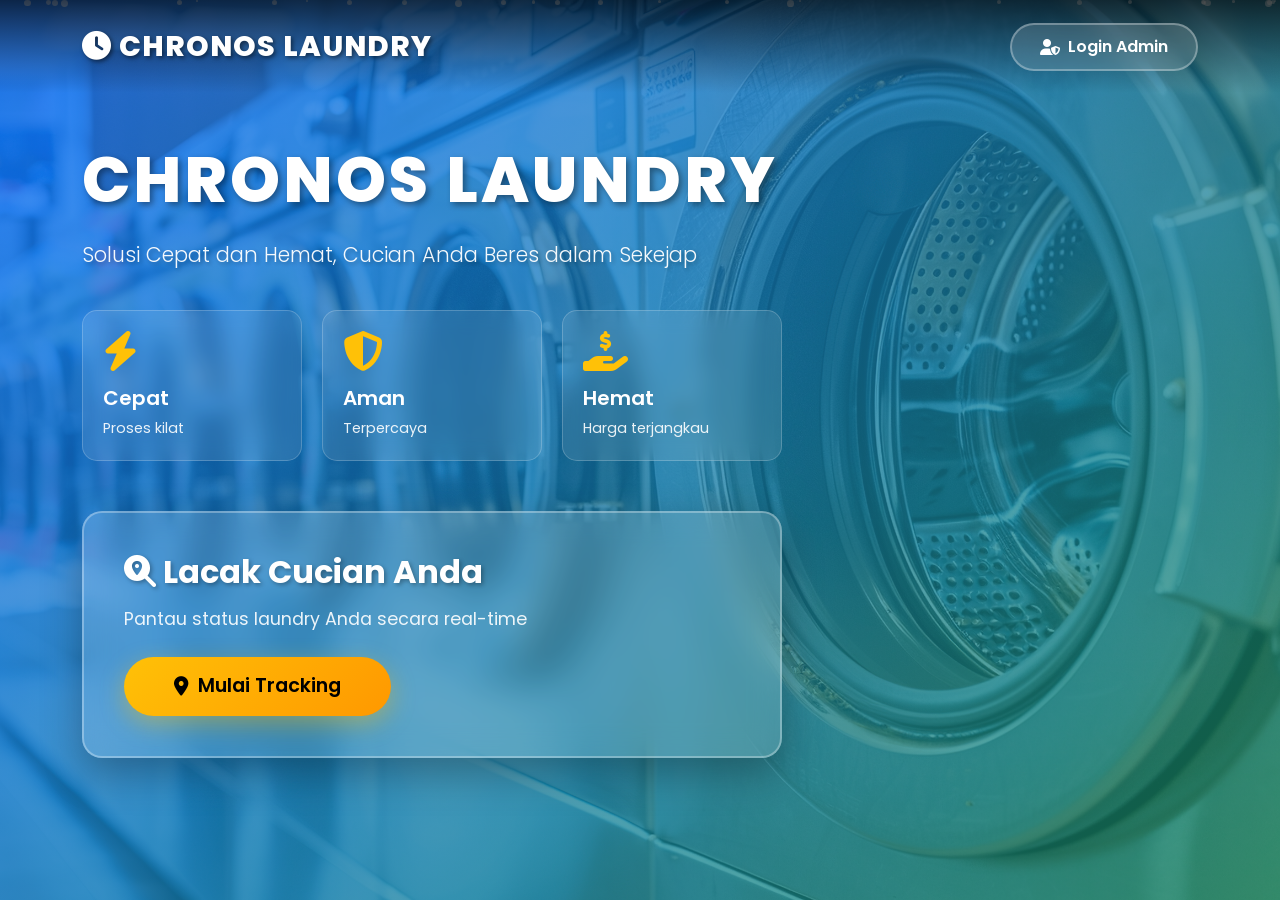
<file: frontend/frontend/index.html>
<!DOCTYPE html>
<html lang="id">
<head>
    <meta charset="UTF-8">
    <meta name="viewport" content="width=device-width, initial-scale=1.0">
    <title>Chronos Laundry - Solusi Laundry Profesional</title>

    <link 
        href="https://cdn.jsdelivr.net/npm/bootstrap@5.3.2/dist/css/bootstrap.min.css" 
        rel="stylesheet"
    />
    <link 
        href="https://fonts.googleapis.com/css2?family=Poppins:wght@300;400;600;700;800&display=swap" 
        rel="stylesheet"
    />
    <link 
        rel="stylesheet" 
        href="https://cdnjs.cloudflare.com/ajax/libs/font-awesome/6.4.0/css/all.min.css"
    />

    <style>
        * {
            margin: 0;
            padding: 0;
            box-sizing: border-box;
        }

        body, html {
            height: 100%;
            font-family: "Poppins", sans-serif;
            overflow-x: hidden;
        }

        /* Navigation Bar */
        .navbar {
            position: absolute;
            top: 0;
            left: 0;
            right: 0;
            z-index: 1000;
            padding: 20px 0;
            background: linear-gradient(180deg, rgba(0,0,0,0.7) 0%, rgba(0,0,0,0) 100%);
        }

        .navbar-brand {
            font-size: 1.8rem;
            font-weight: 800;
            color: white !important;
            letter-spacing: 1px;
            text-shadow: 2px 2px 4px rgba(0,0,0,0.5);
        }

        .admin-login-btn {
            padding: 10px 28px;
            font-weight: 600;
            border-radius: 50px;
            transition: all 0.3s ease;
            background: rgba(255,255,255,0.15);
            backdrop-filter: blur(10px);
            border: 2px solid rgba(255,255,255,0.3);
            color: white;
            text-decoration: none;
            display: inline-flex;
            align-items: center;
            gap: 8px;
        }

        .admin-login-btn:hover {
            background: rgba(255,255,255,0.25);
            border-color: rgba(255,255,255,0.5);
            transform: translateY(-2px);
            box-shadow: 0 8px 20px rgba(0,0,0,0.3);
            color: white;
        }

        /* Hero Section */
        .hero {
            position: relative;
            height: 100vh;
            color: white;
            display: flex;
            align-items: center;
            overflow: hidden;
        }

        .hero::before {
            content: '';
            position: absolute;
            top: 0;
            left: 0;
            right: 0;
            bottom: 0;
            background: linear-gradient(135deg, rgba(13,110,253,0.8) 0%, rgba(25,135,84,0.7) 100%);
            z-index: 1;
        }

        .hero img {
            position: absolute;
            width: 100%;
            height: 100%;
            object-fit: cover;
            z-index: 0;
        }

        .hero-content {
            position: relative;
            z-index: 2;
            max-width: 700px;
            animation: fadeInUp 1s ease-out;
        }

        @keyframes fadeInUp {
            from {
                opacity: 0;
                transform: translateY(30px);
            }
            to {
                opacity: 1;
                transform: translateY(0);
            }
        }

        .hero-title {
            font-size: 4rem;
            font-weight: 800;
            letter-spacing: 3px;
            margin-bottom: 20px;
            text-shadow: 3px 3px 6px rgba(0,0,0,0.4);
            line-height: 1.2;
        }

        .hero-tagline {
            font-size: 1.3rem;
            margin-bottom: 40px;
            opacity: 0.95;
            font-weight: 300;
            text-shadow: 2px 2px 4px rgba(0,0,0,0.3);
        }

        .features-grid {
            display: grid;
            grid-template-columns: repeat(auto-fit, minmax(200px, 1fr));
            gap: 20px;
            margin-bottom: 50px;
        }

        .feature-item {
            background: rgba(255,255,255,0.1);
            backdrop-filter: blur(10px);
            padding: 20px;
            border-radius: 15px;
            border: 1px solid rgba(255,255,255,0.2);
            transition: all 0.3s ease;
        }

        .feature-item:hover {
            background: rgba(255,255,255,0.2);
            transform: translateY(-5px);
            box-shadow: 0 10px 30px rgba(0,0,0,0.3);
        }

        .feature-item i {
            font-size: 2.5rem;
            margin-bottom: 15px;
            color: #ffc107;
        }

        .feature-item h5 {
            font-weight: 600;
            margin-bottom: 8px;
        }

        .feature-item p {
            font-size: 0.9rem;
            opacity: 0.9;
            margin: 0;
        }

        .track-section {
            background: rgba(255,255,255,0.15);
            backdrop-filter: blur(15px);
            padding: 40px;
            border-radius: 20px;
            border: 2px solid rgba(255,255,255,0.3);
            box-shadow: 0 15px 40px rgba(0,0,0,0.3);
        }

        .track-section h3 {
            font-size: 2rem;
            font-weight: 700;
            margin-bottom: 15px;
            text-shadow: 2px 2px 4px rgba(0,0,0,0.3);
        }

        .track-section p {
            font-size: 1.1rem;
            opacity: 0.9;
            margin-bottom: 25px;
        }

        .btn-track {
            padding: 15px 50px;
            font-size: 1.2rem;
            font-weight: 600;
            border-radius: 50px;
            border: none;
            background: linear-gradient(135deg, #ffc107 0%, #ff9800 100%);
            color: #000;
            transition: all 0.3s ease;
            box-shadow: 0 8px 25px rgba(255,193,7,0.4);
            display: inline-flex;
            align-items: center;
            gap: 10px;
        }

        .btn-track:hover {
            transform: translateY(-3px);
            box-shadow: 0 12px 35px rgba(255,193,7,0.6);
            background: linear-gradient(135deg, #ffca28 0%, #ffa726 100%);
        }

        /* Floating Animation */
        @keyframes float {
            0%, 100% {
                transform: translateY(0px);
            }
            50% {
                transform: translateY(-20px);
            }
        }

        .floating {
            animation: float 3s ease-in-out infinite;
        }

        /* Responsive Design */
        @media (max-width: 768px) {
            .hero-title {
                font-size: 2.5rem;
                letter-spacing: 2px;
            }

            .hero-tagline {
                font-size: 1.1rem;
            }

            .track-section {
                padding: 30px 20px;
            }

            .track-section h3 {
                font-size: 1.5rem;
            }

            .btn-track {
                padding: 12px 35px;
                font-size: 1rem;
            }

            .features-grid {
                grid-template-columns: 1fr;
            }

            .navbar-brand {
                font-size: 1.4rem;
            }
        }

        /* Particles Background Effect */
        .particles {
            position: absolute;
            width: 100%;
            height: 100%;
            z-index: 1;
            pointer-events: none;
        }

        .particle {
            position: absolute;
            background: rgba(255,255,255,0.5);
            border-radius: 50%;
            animation: rise 15s infinite ease-in;
        }

        @keyframes rise {
            0% {
                bottom: -10%;
                opacity: 0;
            }
            50% {
                opacity: 1;
            }
            100% {
                bottom: 110%;
                opacity: 0;
            }
        }
    </style>
</head>
<body>

    <!-- Navigation Bar -->
    <nav class="navbar">
        <div class="container">
            <div class="d-flex justify-content-between align-items-center w-100">
                <span class="navbar-brand">
                    <i class="fas fa-clock"></i> CHRONOS LAUNDRY
                </span>
                <a href="pages/login.html" class="admin-login-btn">
                    <i class="fas fa-user-shield"></i>
                    Login Admin
                </a>
            </div>
        </div>
    </nav>

    <!-- Hero Section -->
    <div class="hero">
        <img src="public/images/mesin_cuci.png" alt="Laundry Background">
        
        <!-- Particles Effect -->
        <div class="particles" id="particles"></div>

        <div class="container">
            <div class="hero-content">
                <h1 class="hero-title">CHRONOS LAUNDRY</h1>
                <p class="hero-tagline">
                    Solusi Cepat dan Hemat, Cucian Anda Beres dalam Sekejap
                </p>

                <!-- Features Grid -->
                <div class="features-grid">
                    <div class="feature-item floating">
                        <i class="fas fa-bolt"></i>
                        <h5>Cepat</h5>
                        <p>Proses kilat</p>
                    </div>
                    <div class="feature-item floating" style="animation-delay: 0.5s;">
                        <i class="fas fa-shield-alt"></i>
                        <h5>Aman</h5>
                        <p>Terpercaya</p>
                    </div>
                    <div class="feature-item floating" style="animation-delay: 1s;">
                        <i class="fas fa-hand-holding-usd"></i>
                        <h5>Hemat</h5>
                        <p>Harga terjangkau</p>
                    </div>
                </div>

                <!-- Tracking Section -->
                <div class="track-section">
                    <h3>
                        <i class="fas fa-search-location"></i>
                        Lacak Cucian Anda
                    </h3>
                    <p>Pantau status laundry Anda secara real-time</p>
                    <button 
                        onclick="window.location.href='pages/tracking.html'"
                        class="btn btn-track"
                    >
                        <i class="fas fa-map-marker-alt"></i>
                        Mulai Tracking
                    </button>
                </div>
            </div>
        </div>
    </div>

    <script>
        // Create floating particles
        function createParticles() {
            const particlesContainer = document.getElementById('particles');
            const particleCount = 30;

            for (let i = 0; i < particleCount; i++) {
                const particle = document.createElement('div');
                particle.className = 'particle';
                
                const size = Math.random() * 5 + 2;
                particle.style.width = size + 'px';
                particle.style.height = size + 'px';
                particle.style.left = Math.random() * 100 + '%';
                particle.style.animationDelay = Math.random() * 15 + 's';
                particle.style.animationDuration = (Math.random() * 10 + 10) + 's';
                
                particlesContainer.appendChild(particle);
            }
        }

        createParticles();
    </script>

</body>
</html>
</file>
